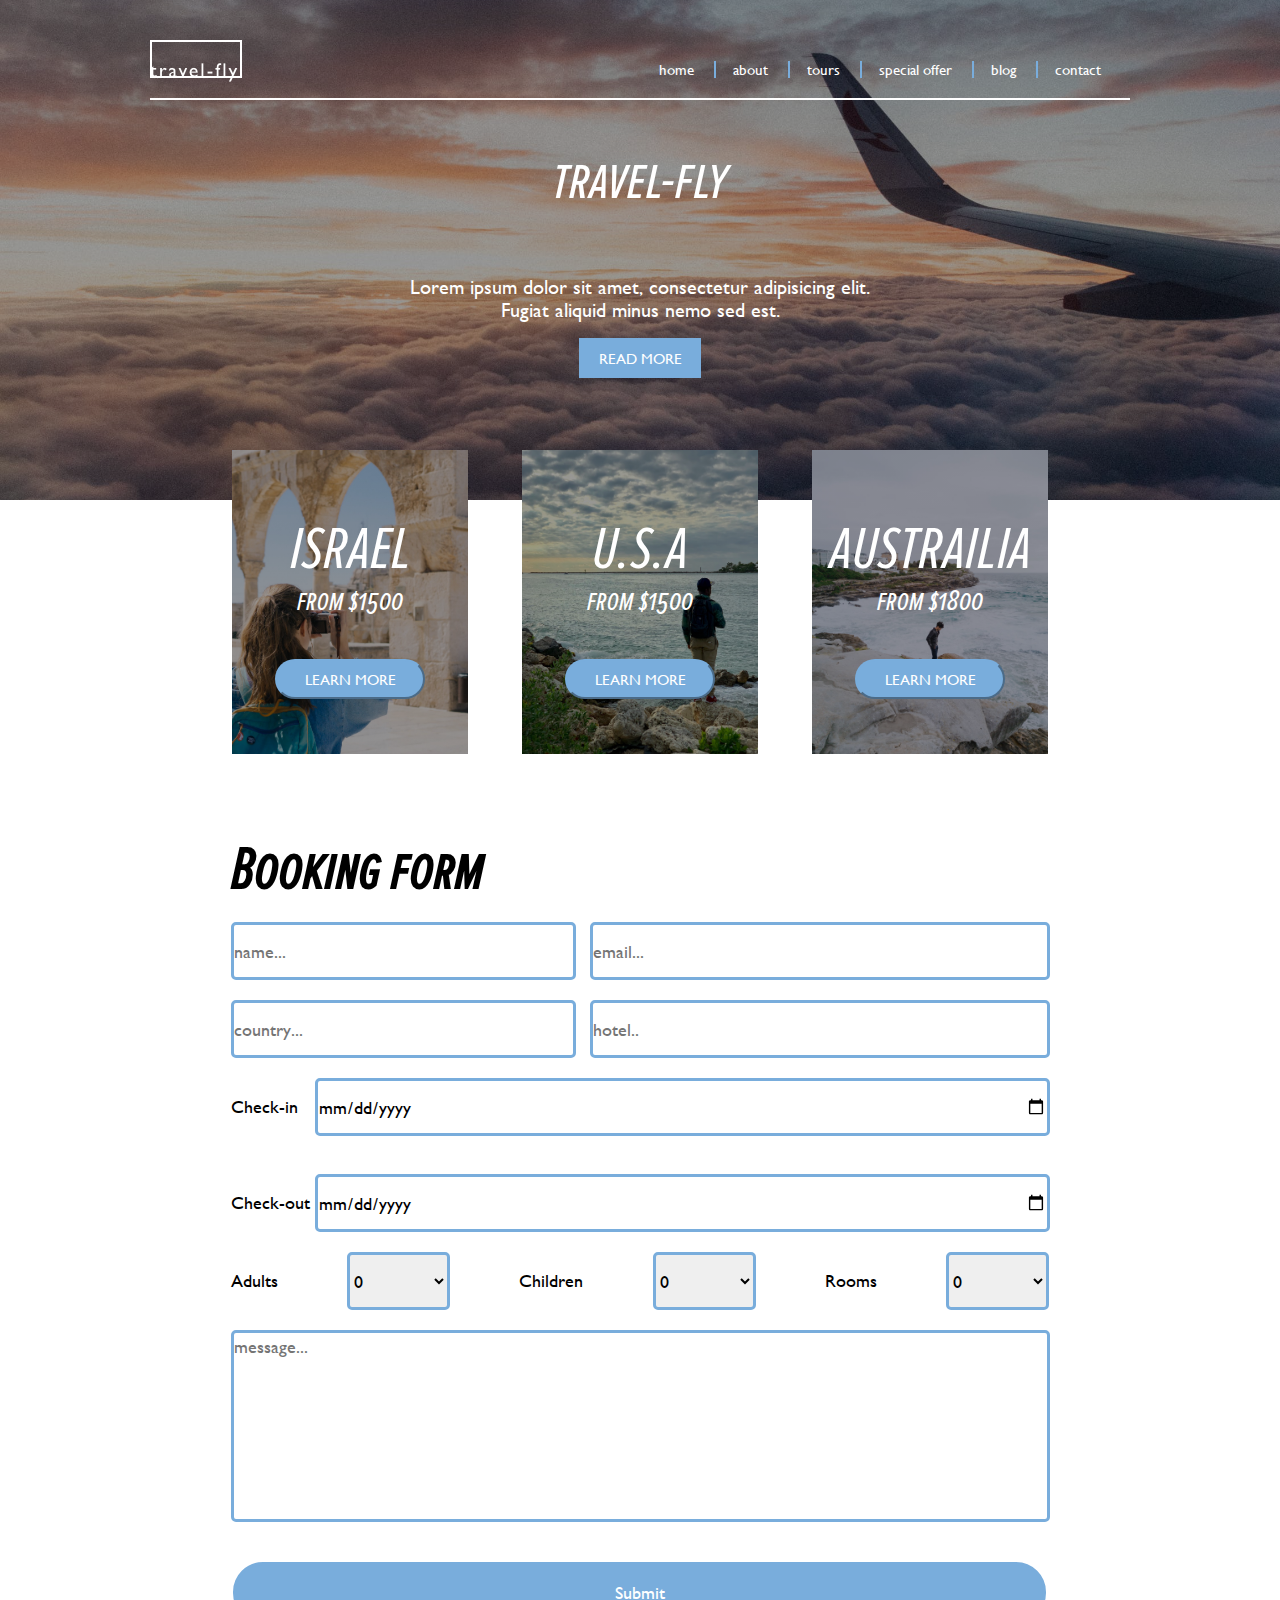
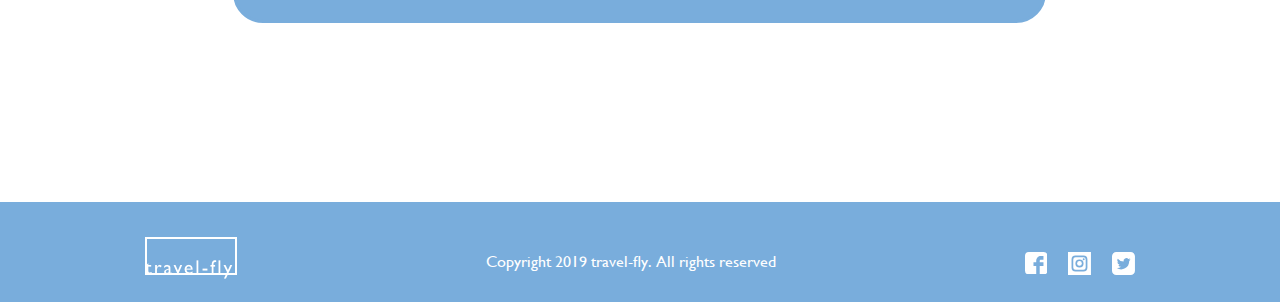
<file: index.html>
<!DOCTYPE html>
<html lang="en">
<head>
    <meta charset="UTF-8">
    <meta http-equiv="X-UA-Compatible" content="IE=edge">
    <meta name="viewport" content="width=device-width, initial-scale=1.0">
    <title>Document</title>
    <link rel="stylesheet" href="css/styles.css">
</head>
<body>
    <div class="hero">
        <nav class="nav-white">
            <div class="logo"></div>
            <div class="links">
                <a href="index.html">home</a>
                <a href="about.html">about</a>
                <a href="">tours</a>
                <a href="">special offer</a>
                <a href="">blog</a>
                <a  id="con" href="">contact</a>
                
            </div>
        </nav>
        <div>
            <h1>
                travel-fly
            </h1>
            <h4>
                Lorem ipsum dolor sit amet, consectetur adipisicing elit. 
                <br>
                Fugiat aliquid minus nemo sed est.
            </h4>
            <button>READ MORE</button>
        
        </div>
    </div>
    <section class="promo-tours">
        <div class="promo israel">
            <h1>ISRAEL</h1>
            <h4>from $1500</h4>
            <button>LEARN MORE</button>
        </div>
        <div class="promo usa">
            <h1>U.S.A</h1>
            <h4>from $1500</h4>
            <button>LEARN MORE</button>
        </div>
        <div class="promo austrailia">
            <h1>AUSTRAILIA</h1>
            <h4>from $1800</h4>
            <button>LEARN MORE</button>
        </div>
    </section>
    <section class="booking-form">
        <h1>Booking form</h1>
        <form>
                <div class="flex">
                    <div class="col">
                    <input class="name" type="text" placeholder="name...">
                    <input class="email" type="text" placeholder="email...">
                    </div>
                <div class="col">
            <input class="name" type="text" placeholder="country...">
            <input class="email" type="text" placeholder="hotel..">    
                     </div>
            </div>
        <div class="flex2">
            
            <label for="">Check-in</label>
            <input type="date" class="check">
        </div>
         <br>
         <div class="flex2">
            
            <label for="">Check-out</label>
            <input type="date" class="check">
        </div>
        <div class="flex3">
            <label for="">Adults</label><select type="text">
                <option value="">0</option>
                <option value="">1</option>
                <option value="">2</option>
                <option value="">3</option>
                <option value="">4</option>
                <option value="">5</option>

            </select>


            <label for="">Children</label><select type="text">
                <option value="">0</option>
                <option value="">1</option>
                <option value="">2</option>
                <option value="">3</option>
                <option value="">4</option>
                <option value="">5</option>

            </select>


            <label for="">Rooms</label><select type="text">
                <option value="">0</option>
                <option value="">1</option>
                <option value="">2</option>
                <option value="">3</option>
                <option value="">4</option>
                <option value="">5</option>
            </select>
        </div>
        <input  class="long" type="text" placeholder="message..." >
        <br>
        <input type="submit" value="Submit" class="submit">
        </form>
    </section>
    <footer>
     <div class="container">
        <div class="logo2"></div>
        <div class="copyright">Copyright 2019 travel-fly. All rights reserved</div>
        <div class="socials">
            <svg id="facebook" xmlns="http://www.w3.org/2000/svg" width="22.46" height="22.46" viewBox="0 0 22.46 22.46">
                <path id="Facebook__x28_alt_x29_" d="M22.46,3.744A3.88,3.88,0,0,0,18.717,0H3.743A3.88,3.88,0,0,0,0,3.744V18.716A3.88,3.88,0,0,0,3.744,22.46H11.23V13.975H8.485V10.232H11.23V8.773c0-2.515,1.889-4.78,4.211-4.78h3.026V7.736H15.441c-.331,0-.717.4-.717,1v1.491h3.743v3.743H14.724V22.46h3.993a3.88,3.88,0,0,0,3.743-3.744Z" transform="translate(0 0)" fill="#fff"/>
              </svg>
              <svg id="instagram" xmlns="http://www.w3.org/2000/svg" width="22.959" height="22.959" viewBox="0 0 22.959 22.959">
                <path id="Path_2" data-name="Path 2" d="M93.592,83.438H85.717a2.282,2.282,0,0,0-2.279,2.279v7.875a2.282,2.282,0,0,0,2.279,2.28h7.875a2.282,2.282,0,0,0,2.28-2.28V85.717A2.282,2.282,0,0,0,93.592,83.438Zm-3.937,10.31a4.093,4.093,0,1,1,4.093-4.093A4.1,4.1,0,0,1,89.655,93.748Zm4.225-7.34a.968.968,0,1,1,.968-.968A.97.97,0,0,1,93.88,86.408Z" transform="translate(-78.175 -78.175)" fill="#fff" fill-rule="evenodd"/>
                <path id="Path_3" data-name="Path 3" d="M146.887,144.531a2.364,2.364,0,1,0,2.363,2.363A2.367,2.367,0,0,0,146.887,144.531Z" transform="translate(-135.407 -135.415)" fill="#fff" fill-rule="evenodd"/>
                <path id="Path_4" data-name="Path 4" d="M0,0V22.959H22.959V0ZM19.426,15.417a4.013,4.013,0,0,1-4.009,4.009H7.542a4.013,4.013,0,0,1-4.009-4.009V7.542A4.014,4.014,0,0,1,7.542,3.533h7.875a4.013,4.013,0,0,1,4.009,4.009Z" fill="#fff" fill-rule="evenodd"/>
              </svg>
              <svg id="twitter" xmlns="http://www.w3.org/2000/svg" width="22.959" height="22.959" viewBox="0 0 22.959 22.959">
                <g id="Group_8" data-name="Group 8">
                  <g id="Group_7" data-name="Group 7">
                    <path id="Path_5" data-name="Path 5" d="M18.654,0H4.3A4.3,4.3,0,0,0,0,4.3V18.654a4.3,4.3,0,0,0,4.3,4.3H18.654a4.3,4.3,0,0,0,4.3-4.3V4.3A4.3,4.3,0,0,0,18.654,0ZM17.191,8.9l.009.366A8.037,8.037,0,0,1,4.826,16.04a5.812,5.812,0,0,0,.674.04,5.671,5.671,0,0,0,3.51-1.21,2.831,2.831,0,0,1-2.64-1.963,2.949,2.949,0,0,0,.532.049,2.826,2.826,0,0,0,.745-.1A2.829,2.829,0,0,1,5.38,10.088v-.036a2.822,2.822,0,0,0,1.28.354,2.831,2.831,0,0,1-.875-3.772A8.021,8.021,0,0,0,11.61,9.587,2.829,2.829,0,0,1,16.427,7.01a5.723,5.723,0,0,0,1.8-.686A2.834,2.834,0,0,1,16.98,7.888,5.666,5.666,0,0,0,18.6,7.443,5.713,5.713,0,0,1,17.191,8.9Z" fill="#fff"/>
                  </g>
                </g>
              </svg>
              
              
              
        </div>
    </div>
    </footer>
    
</body>
</html>
</file>
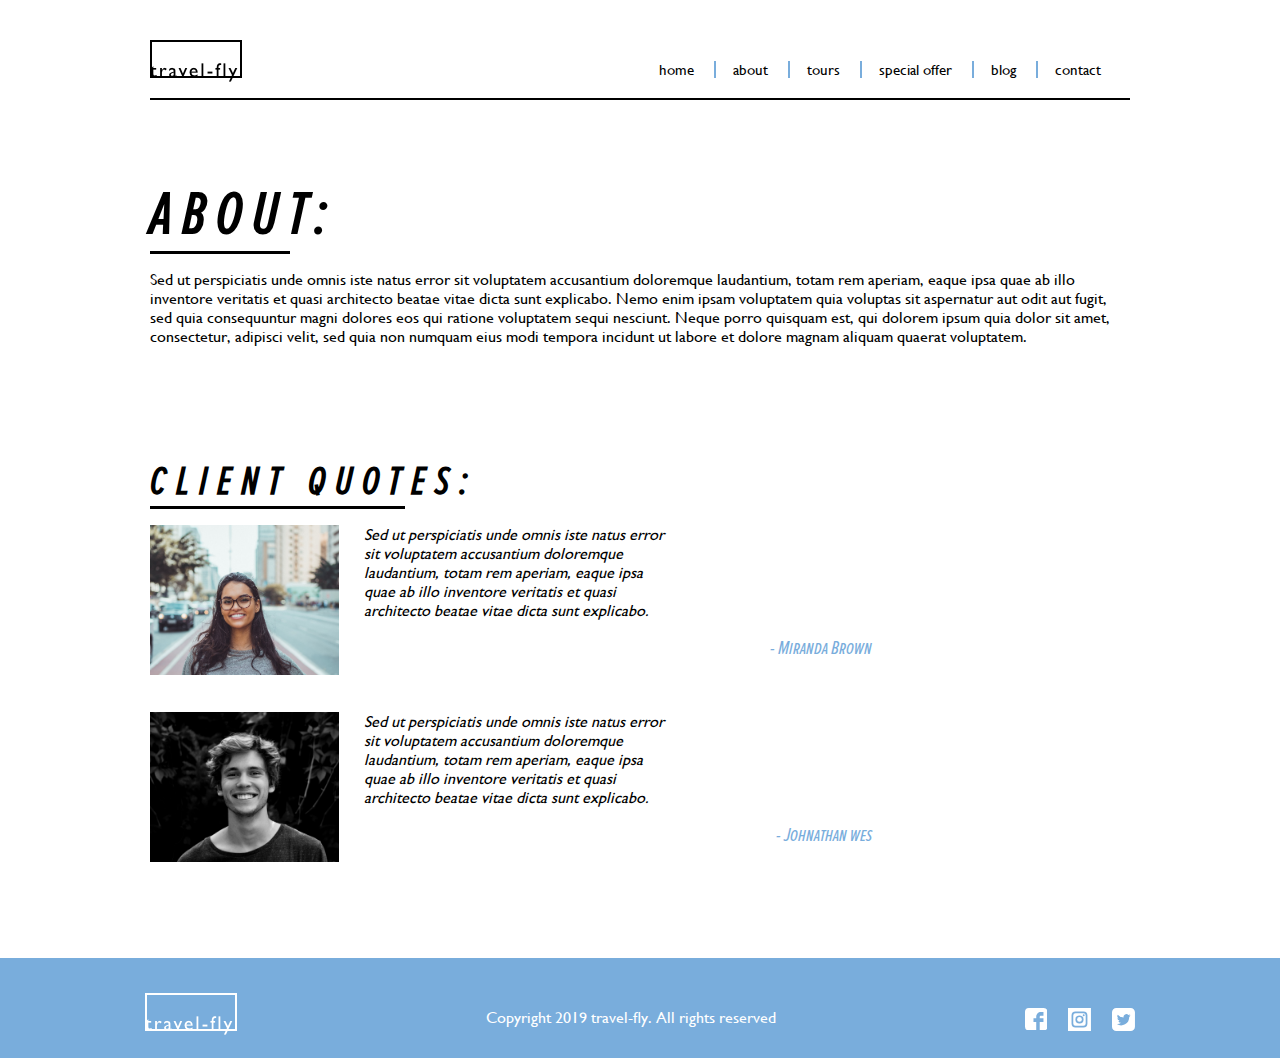
<file: about.html>
<!DOCTYPE html>
<html lang="en">
<head>
    <meta charset="UTF-8">
    <meta http-equiv="X-UA-Compatible" content="IE=edge">
    <meta name="viewport" content="width=device-width, initial-scale=1.0">
    <title>About</title>
   <link rel="stylesheet" href="css/styles.css">

</head>
<body>
  <nav>
    <div class="nav-black">
    <div class="logo-black"></div>
    <div class="links">
        <a href="index.html">home</a>
        <a href="about.html">about</a>
        <a href="">tours</a>
        <a href="">special offer</a>
        <a href="">blog</a>
        <a  id="con" href="">contact</a>
        
    </div>
  </div>
</nav>
    
<div class="about">
  <div class="about-top-section">
    <h1>ABOUT:</h1>
    <p>Sed ut perspiciatis unde omnis iste natus error sit voluptatem accusantium doloremque laudantium, totam rem aperiam, eaque ipsa quae ab illo inventore veritatis et quasi architecto beatae vitae dicta sunt explicabo. Nemo enim ipsam voluptatem quia voluptas sit aspernatur aut odit aut fugit, sed quia consequuntur magni dolores eos qui ratione voluptatem sequi nesciunt. Neque porro quisquam est, qui dolorem ipsum quia dolor sit amet, consectetur, adipisci velit, sed quia non numquam eius modi tempora incidunt ut labore et dolore magnam aliquam quaerat voluptatem. </p>

  </div>
  <div class="about-bottom-section">
    <h3>CLIENT QUOTES:</h3>
    <div class="client">
      <div class="client-image client1"> </div>
      <div class="client-quote">
        <p>Sed ut perspiciatis unde omnis iste natus error sit voluptatem accusantium doloremque laudantium, totam rem aperiam, eaque ipsa quae ab illo inventore veritatis et quasi architecto beatae vitae dicta sunt explicabo. </p>
        <div class="client-name">- Miranda Brown</div>

      </div>
   
    </div>
    <div class="client">
      <div class="client-image client2"> </div>
      <div class="client-quote">
        <p>Sed ut perspiciatis unde omnis iste natus error sit voluptatem accusantium doloremque laudantium, totam rem aperiam, eaque ipsa quae ab illo inventore veritatis et quasi architecto beatae vitae dicta sunt explicabo. </p>
        <div class="client-name">- Johnathan wes</div>

      </div>
   
    </div>
    

  </div>
</div>





    <footer class="about-footer">
        <div class="container">
           <div class="logo2"></div>
           <div class="copyright">Copyright 2019 travel-fly. All rights reserved</div>
           <div class="socials">
               <svg id="facebook" xmlns="http://www.w3.org/2000/svg" width="22.46" height="22.46" viewBox="0 0 22.46 22.46">
                   <path id="Facebook__x28_alt_x29_" d="M22.46,3.744A3.88,3.88,0,0,0,18.717,0H3.743A3.88,3.88,0,0,0,0,3.744V18.716A3.88,3.88,0,0,0,3.744,22.46H11.23V13.975H8.485V10.232H11.23V8.773c0-2.515,1.889-4.78,4.211-4.78h3.026V7.736H15.441c-.331,0-.717.4-.717,1v1.491h3.743v3.743H14.724V22.46h3.993a3.88,3.88,0,0,0,3.743-3.744Z" transform="translate(0 0)" fill="#fff"/>
                 </svg>
                 <svg id="instagram" xmlns="http://www.w3.org/2000/svg" width="22.959" height="22.959" viewBox="0 0 22.959 22.959">
                   <path id="Path_2" data-name="Path 2" d="M93.592,83.438H85.717a2.282,2.282,0,0,0-2.279,2.279v7.875a2.282,2.282,0,0,0,2.279,2.28h7.875a2.282,2.282,0,0,0,2.28-2.28V85.717A2.282,2.282,0,0,0,93.592,83.438Zm-3.937,10.31a4.093,4.093,0,1,1,4.093-4.093A4.1,4.1,0,0,1,89.655,93.748Zm4.225-7.34a.968.968,0,1,1,.968-.968A.97.97,0,0,1,93.88,86.408Z" transform="translate(-78.175 -78.175)" fill="#fff" fill-rule="evenodd"/>
                   <path id="Path_3" data-name="Path 3" d="M146.887,144.531a2.364,2.364,0,1,0,2.363,2.363A2.367,2.367,0,0,0,146.887,144.531Z" transform="translate(-135.407 -135.415)" fill="#fff" fill-rule="evenodd"/>
                   <path id="Path_4" data-name="Path 4" d="M0,0V22.959H22.959V0ZM19.426,15.417a4.013,4.013,0,0,1-4.009,4.009H7.542a4.013,4.013,0,0,1-4.009-4.009V7.542A4.014,4.014,0,0,1,7.542,3.533h7.875a4.013,4.013,0,0,1,4.009,4.009Z" fill="#fff" fill-rule="evenodd"/>
                 </svg>
                 <svg id="twitter" xmlns="http://www.w3.org/2000/svg" width="22.959" height="22.959" viewBox="0 0 22.959 22.959">
                   <g id="Group_8" data-name="Group 8">
                     <g id="Group_7" data-name="Group 7">
                       <path id="Path_5" data-name="Path 5" d="M18.654,0H4.3A4.3,4.3,0,0,0,0,4.3V18.654a4.3,4.3,0,0,0,4.3,4.3H18.654a4.3,4.3,0,0,0,4.3-4.3V4.3A4.3,4.3,0,0,0,18.654,0ZM17.191,8.9l.009.366A8.037,8.037,0,0,1,4.826,16.04a5.812,5.812,0,0,0,.674.04,5.671,5.671,0,0,0,3.51-1.21,2.831,2.831,0,0,1-2.64-1.963,2.949,2.949,0,0,0,.532.049,2.826,2.826,0,0,0,.745-.1A2.829,2.829,0,0,1,5.38,10.088v-.036a2.822,2.822,0,0,0,1.28.354,2.831,2.831,0,0,1-.875-3.772A8.021,8.021,0,0,0,11.61,9.587,2.829,2.829,0,0,1,16.427,7.01a5.723,5.723,0,0,0,1.8-.686A2.834,2.834,0,0,1,16.98,7.888,5.666,5.666,0,0,0,18.6,7.443,5.713,5.713,0,0,1,17.191,8.9Z" fill="#fff"/>
                     </g>
                   </g>
                 </svg>
                 
                 
                 
           </div>
       </div>
    </footer>
</body>
</html>
</file>
<file: css/styles.css>
* {
  margin: 0;
  padding: 0;
  box-sizing: border-box;
}

html,
body {
  height: 100%;
}

h1,
h2,
h3,
h4,
h5,
h6,
p {
  margin-bottom: 16px;
}

@font-face {
  font-family: Proxima;
  src: url(fonts/ProximaNovaScOsfExtraCondensed.ttf);
}
@font-face {
  font-family: Gill;
  src: url(fonts/GillSans.ttf);
}
.hero {
  max-width: 1280px;
  height: 500px;
  margin: 0 auto;
  background-image: linear-gradient(to right, rgba(0, 0, 0, 0.4), rgba(0, 0, 0, 0.4)), url(../images/hero.jpg);
  background-repeat: no-repeat;
  background-position: center;
  background-size: cover;
  padding-top: 20px;
  text-align: center;
}
.hero h1 {
  font-size: 60px;
  color: #fff;
  line-height: 160px;
  font-weight: 100;
  padding-bottom: -20px;
  font-family: Proxima;
}
.hero h4 {
  font-size: 20px;
  font-family: Gill;
  color: #fff;
  font-weight: normal;
}
.hero button {
  height: 40.04px;
  width: 121.6px;
  font-family: Gill;
  font-size: 15px;
  color: #fff;
  background-color: #79addc;
  border: none;
  outline: none;
}

.promo-tours {
  max-width: 1280px;
  min-height: 304px;
  height: 304px;
  margin: -50px auto 0 auto;
  display: flex;
  justify-content: space-around;
  padding-left: 205px;
  padding-right: 205px;
}
.promo-tours .promo {
  height: 304px;
  width: 236px;
  background-color: red;
  text-align: center;
  padding-top: 63px;
}
.promo-tours .promo h1 {
  font-size: 60px;
  font-weight: 100;
  font-family: Proxima;
  color: #fff;
  text-overflow: "-";
}
.promo-tours .promo h4 {
  font-size: 30px;
  font-weight: 100;
  font-family: Proxima;
  color: #fff;
  text-overflow: "-";
  margin-top: -20px;
  margin-bottom: 40px;
}
.promo-tours .promo button {
  height: 40px;
  width: 150px;
  outline: none;
  font-size: 15px;
  font-family: Gill;
  color: #fff;
  background-color: #79addc;
  border-color: #79addc;
  border-radius: 50px;
}
.promo-tours .promo button:active {
  border-style: outset;
}
.promo-tours .promo.israel {
  background-image: linear-gradient(to right, rgba(0, 0, 0, 0.4), rgba(0, 0, 0, 0.4)), url(../images/tour-01.jpg);
  background-repeat: no-repeat;
  background-position: center;
  background-size: cover;
}
.promo-tours .promo.usa {
  background-image: linear-gradient(to right, rgba(0, 0, 0, 0.4), rgba(0, 0, 0, 0.4)), url(../images/tour-02.jpg);
  background-repeat: no-repeat;
  background-position: center;
  background-size: cover;
}
.promo-tours .promo.austrailia {
  background-image: linear-gradient(to right, rgba(0, 0, 0, 0.4), rgba(0, 0, 0, 0.4)), url(../images/tour-03.jpg);
  background-repeat: no-repeat;
  background-position: center;
  background-size: cover;
}

@media only screen and (max-width: 1100px) {
  .promo-tours {
    width: 236px;
    flex-direction: column;
    padding-left: 0px;
    padding-right: 0px;
    height: 1100px;
  }

  .promo {
    margin-bottom: 30px;
  }
}
nav {
  display: flex;
  justify-content: space-around;
  margin: 20px auto 0 auto;
  width: 980px;
  height: 60px;
  border-bottom-style: solid;
  border-width: 2px;
  border-color: #fff;
}
nav .logo {
  width: 92px;
  height: 42px;
  margin-right: auto;
  text-align: center;
  background-image: url(../images/logo-white.png);
  font-size: 20px;
  color: #fff;
}
nav .logo-black {
  width: 92px;
  height: 42px;
  margin-right: auto;
  text-align: center;
  background-image: url(../images/logo-black.png);
  font-size: 20px;
  color: #fff;
}
nav .links {
  width: 480px;
  height: 42px;
  align-self: center;
  display: flex;
  font-family: Gill;
  font-size: 15px;
}
nav .links a {
  text-decoration: none;
  color: #fff;
  margin: auto;
  border-right: solid;
  border-width: 2px;
  padding-right: 20px;
  border-color: #79addc;
}
nav .links #con {
  border-right: none;
  border-color: none;
}

@media only screen and (max-width: 1100px) {
  nav {
    max-width: 650px;
  }
}
.booking-form {
  width: 819px;
  margin: 79px auto;
  height: 890px;
}
.booking-form h1 {
  font-size: 60px;
  font-family: Proxima;
}
.booking-form input {
  border-style: solid;
  border-color: #79addc;
  border-width: 3px;
  border-radius: 5px;
  font-family: Gill;
  font-size: 18px;
}
.booking-form input.check {
  margin-bottom: 20px;
  width: 735px;
  height: 58px;
}
.booking-form label {
  line-height: 58px;
  font-family: Gill;
  font-size: 18px;
}
.booking-form .flex {
  display: flex;
  flex-direction: column;
}
.booking-form .flex .name {
  height: 58px;
  width: 345px;
  margin-right: 10px;
  margin-left: 0px;
  margin-bottom: 20px;
}
.booking-form .flex .email {
  height: 58px;
  width: 460px;
  justify-content: center;
}
.booking-form .flex2 {
  display: flex;
  flex-direction: row;
  justify-content: space-between;
}
.booking-form .flex3 {
  display: flex;
  flex-direction: row;
  justify-content: space-between;
}
.booking-form select {
  height: 58px;
  width: 103px;
  border-style: solid;
  border-color: #79addc;
  border-width: 3px;
  border-radius: 5px;
  font-family: Gill;
  font-size: 18px;
}
.booking-form select option {
  font-family: Gill;
  font-size: 18px;
}
.booking-form .long {
  width: 819px;
  height: 192px;
  text-align: left;
  border-style: solid;
  margin-top: 20px;
}
.booking-form .long::placeholder {
  position: relative;
  top: -80px;
}
.booking-form .submit {
  margin-top: 40px;
  width: 813px;
  height: 60.59px;
  margin-left: 2.5px;
  border-radius: 30px;
  background-color: #79addc;
  color: #fff;
}

@media only screen and (max-width: 900px) {
  .booking-form {
    max-width: 700px;
    min-width: 500px;
    margin: 0 auto;
    justify-content: center;
    height: 1200px;
  }
  .booking-form .flex {
    justify-content: space-between;
  }
  .booking-form .flex .col {
    width: 100%;
    display: flex;
    flex-direction: column;
  }
  .booking-form .flex .name {
    margin: 20px auto;
    width: auto;
    justify-content: center;
    width: 100%;
  }
  .booking-form .flex .email {
    margin: auto;
    width: 100%;
  }
}
@media only screen and (max-width: 900px) {
  .booking-form .flex2 {
    display: flex;
    flex-direction: column;
  }
  .booking-form .check {
    max-width: 700px;
    min-width: auto;
  }

  .flex3 {
    display: flex;
    flex-direction: column;
    max-width: 800px;
    min-width: auto;
  }

  .long {
    max-width: 700px;
    min-width: auto;
  }

  .submit {
    max-width: 700px;
    margin: auto;
  }
}
.about {
  margin: 0 auto;
  height: 715px;
  max-width: 980px;
  padding-bottom: 780px;
  padding-top: 98px;
}
.about .about-top-section {
  padding-bottom: 95px;
}
.about .about-top-section h1 {
  font-family: Proxima;
  font-size: 60px;
  border-bottom-style: solid;
  border-bottom-color: black;
  width: 140px;
  letter-spacing: 10px;
}
.about .about-top-section p {
  font-size: 16px;
  font-family: Gill;
}
.about .about-bottom-section h3 {
  font-size: 40px;
  font-family: Proxima;
  border-bottom-style: solid;
  border-bottom-color: black;
  width: 255px;
  letter-spacing: 10px;
  white-space: nowrap;
}
.about .about-bottom-section .client {
  max-width: 722px;
  min-width: 150px;
  display: flex;
  padding-bottom: 37px;
}
.about .about-bottom-section .client p {
  width: 300px;
}
.about .about-bottom-section .client .client-image {
  height: 150px;
  width: 260px;
  background-color: bisque;
}
.about .about-bottom-section .client .client1 {
  background-image: url(../images/about-client-01.jpg);
  background-size: cover;
  background-repeat: no-repeat;
  background-position: center;
}
.about .about-bottom-section .client .client2 {
  background-image: url(../images/about-client-02.jpg);
  background-size: cover;
  background-repeat: no-repeat;
  background-position: center;
}
.about .about-bottom-section .client .client-quote {
  min-height: 50px;
  width: 100%;
  padding-left: 25px;
  font-family: Gill;
  font-style: italic;
  font-size: 16px;
}
.about .about-bottom-section .client .client-name {
  text-align: right;
  font-family: Proxima;
  font-size: 20px;
  color: #79addc;
}

@media only screen and (max-width: 980px) {
  .about {
    width: 700px;
    margin-left: 30px;
  }
}
@media only screen and (max-width: 800px) {
  .client {
    width: 500px;
    margin-left: 30px;
  }

  .about-top-section {
    width: 500px;
    margin-left: 30px;
  }

  .about {
    margin-left: 30px;
  }
}
nav .nav-black {
  display: flex;
  justify-content: space-around;
  margin: 20px auto 0 auto;
  width: 980px;
  height: 60px;
  border-bottom-style: solid;
  border-width: 2px;
  border-color: black;
}
nav .nav-black .logo {
  width: 92px;
  height: 42px;
  margin-right: auto;
  text-align: center;
  background-image: url(../images/logo-white.png);
  font-size: 20px;
  color: #fff;
}
nav .nav-black .logo-black {
  width: 92px;
  height: 42px;
  margin-right: auto;
  text-align: center;
  background-image: url(../images/logo-black.png);
  font-size: 20px;
  color: black;
}
nav .nav-black .links {
  width: 480px;
  height: 42px;
  align-self: center;
  display: flex;
  font-family: Gill;
  font-size: 15px;
}
nav .nav-black .links a {
  text-decoration: none;
  color: black;
  margin: auto;
  border-right: solid;
  border-width: 2px;
  padding-right: 20px;
  border-color: #79addc;
}
nav .nav-black .links #con {
  border-right: none;
  border-color: none;
}

@media only screen and (max-width: 980px) {
  nav {
    max-width: 600px;
  }
}
footer {
  max-width: 1280px;
  height: 100px;
  background-color: #79addc;
  margin: 0 auto;
}
footer .container {
  width: 990px;
  margin: auto auto;
  height: 20px;
  display: flex;
  flex-direction: row;
  justify-content: space-between;
  position: relative;
  top: 50%;
}
footer .container .logo2 {
  background-image: url(../images/logo-white.png);
  width: 92px;
  height: 42px;
  margin-right: 0 auto;
  position: relative;
  bottom: 15px;
}
footer .container .copyright {
  font-family: Gill;
  color: #fff;
}
footer .container .socials {
  width: 110px;
  display: flex;
  justify-content: space-between;
}
footer .container .socials svg {
  margin: 0, 40, 0, 40;
}

@media only screen and (max-width: 1200px) {
  footer .container {
    max-width: 650px;
    min-width: 400px;
  }
}
@media only screen and (max-width: 700px) {
  footer {
    max-width: 700px;
    min-width: 450px;
  }
  footer .container {
    max-width: 550px;
    min-width: 450px;
  }
}
</file>
